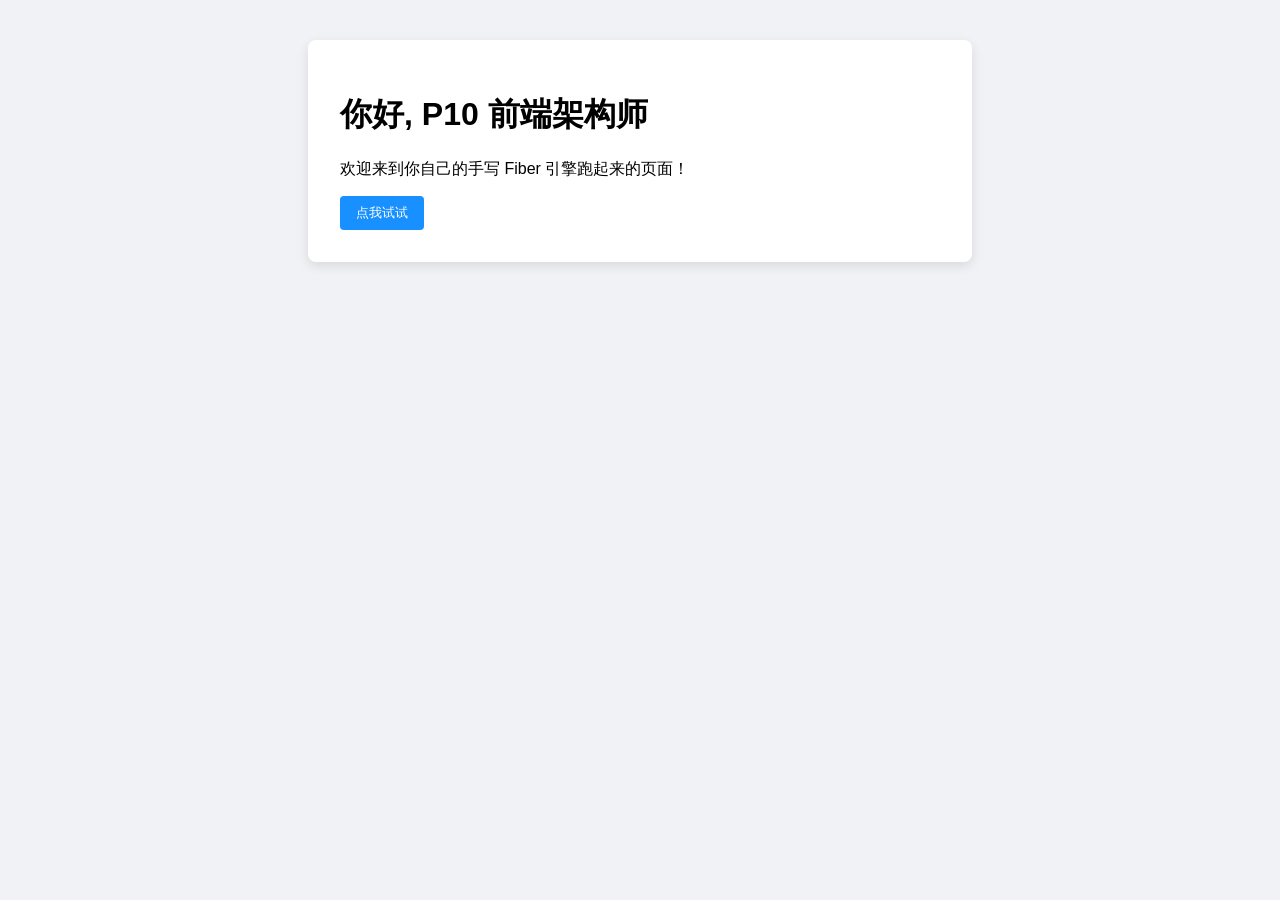
<file: projects/01-mini-react/demo/index.html>
<!DOCTYPE html>
<html lang="zh-CN">
<head>
  <meta charset="UTF-8">
  <title>手写 Mini React Demo</title>
  <style>
    body { font-family: -apple-system, BlinkMacSystemFont, "Segoe UI", Roboto, Helvetica, Arial, sans-serif; padding: 2rem; background: #f0f2f5; }
    #root { background: white; max-width: 600px; margin: 0 auto; padding: 2rem; border-radius: 8px; box-shadow: 0 4px 12px rgba(0,0,0,0.1); }
    button { background: #1890ff; color: white; border: none; padding: 8px 16px; border-radius: 4px; cursor: pointer; }
    button:hover { background: #40a9ff; }
  </style>
</head>
<body>
  <div id="root"></div>

  <!-- 使用 type="module" 支持我们写的 ES6 导入 -->
  <script type="module" src="./app.js"></script>
</body>
</html>
</file>
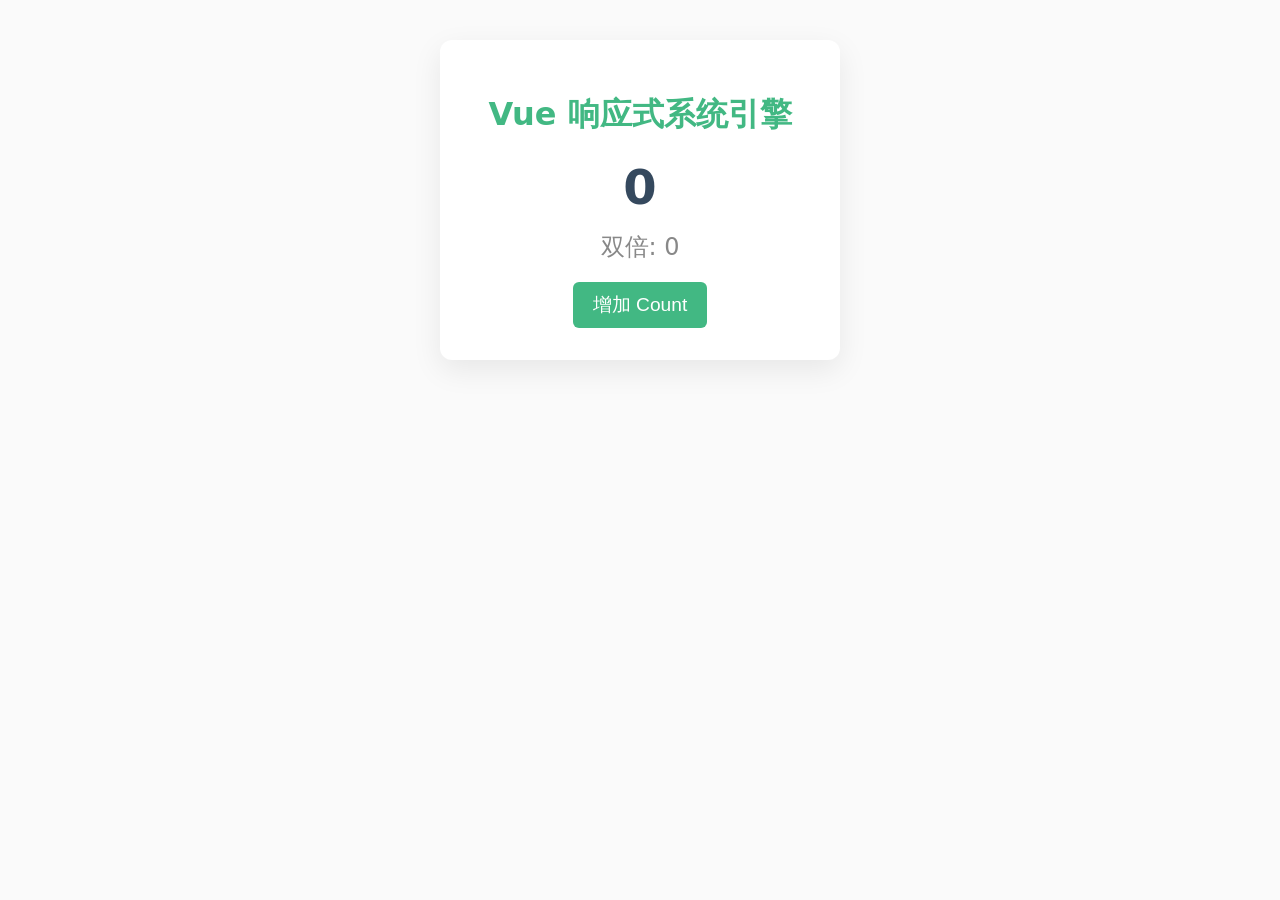
<file: projects/02-mini-vue-reactivity/demo/index.html>
<!DOCTYPE html>
<html lang="zh-CN">
<head>
  <meta charset="UTF-8">
  <title>手写 Mini Vue3 Reactivity</title>
  <style>
    body { font-family: system-ui, -apple-system, sans-serif; display: flex; justify-content: center; background: #fafafa; padding: 2rem; }
    #app { background: white; padding: 2rem 3rem; border-radius: 12px; box-shadow: 0 10px 30px rgba(0,0,0,0.08); text-align: center; }
    h1 { color: #42b883; }
    .counter { font-size: 3rem; font-weight: bold; color: #35495e; margin: 1rem 0; }
    .double { font-size: 1.5rem; color: #888; }
    button { background: #42b883; color: white; border: none; font-size: 1.2rem; padding: 10px 20px; border-radius: 6px; cursor: pointer; transition: 0.2s; }
    button:hover { background: #33a06f; }
  </style>
</head>
<body>
  <div id="app">
    <h1>Vue 响应式系统引擎</h1>
    <div class="counter" id="count-display">0</div>
    <div class="double" id="double-display">双倍: 0</div>
    <br/>
    <button id="btn">增加 Count</button>
  </div>

  <script type="module" src="./app.js"></script>
</body>
</html>
</file>
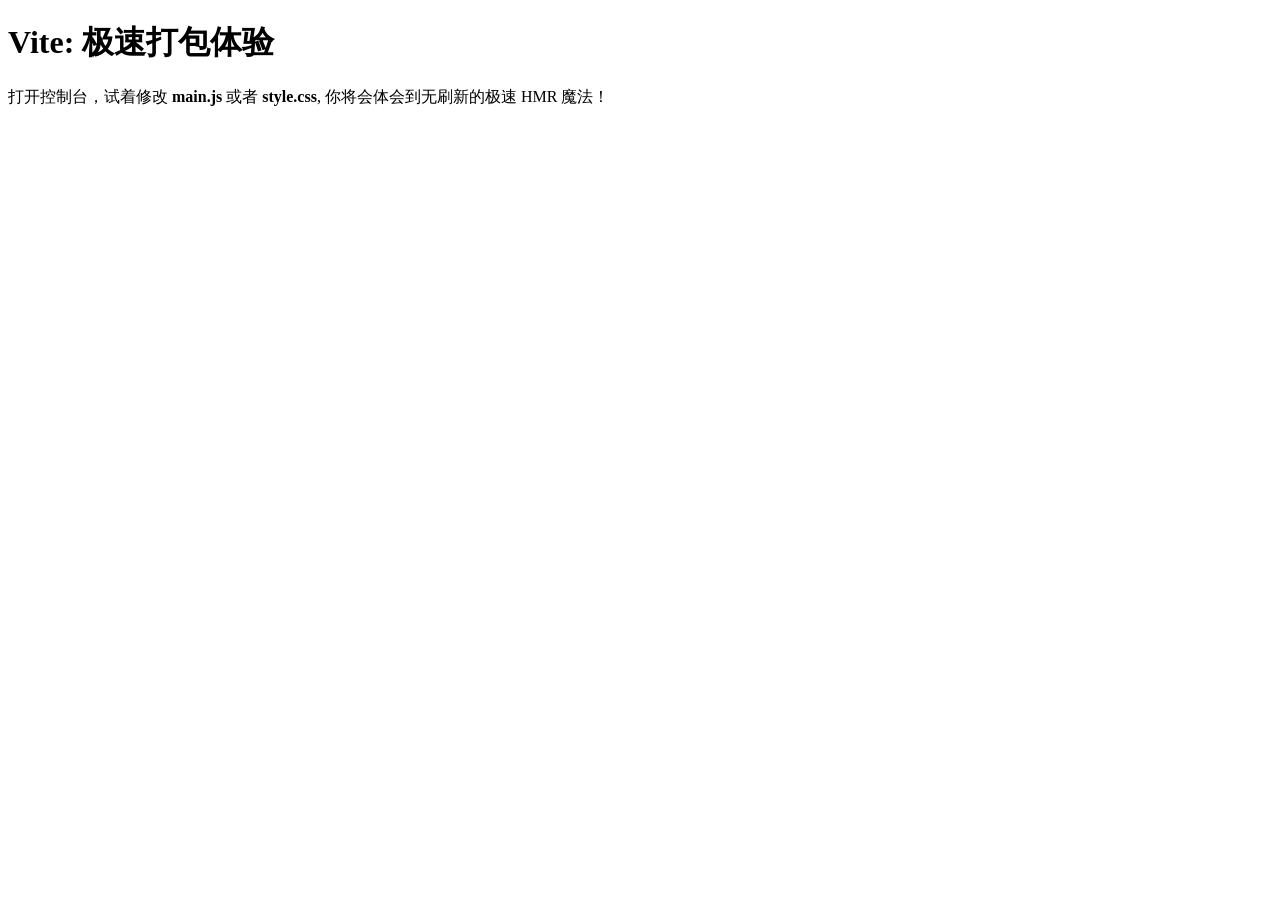
<file: projects/03-mini-vite/demo/index.html>
<!DOCTYPE html>
<html lang="zh-CN">
<head>
  <meta charset="UTF-8">
  <title>Mini Vite Demo</title>
</head>
<body>
  <h1>Vite: 极速打包体验</h1>
  <p>打开控制台，试着修改 <strong>main.js</strong> 或者 <strong>style.css</strong>, 你将会体会到无刷新的极速 HMR 魔法！</p>
  
  <div id="app"></div>

  <!-- 在传统的浏览器中，这里写 style 以外的文件是要报错的，这就是我们要拦截拦截接应的目标！-->
  <script type="module" src="./main.js"></script>
</body>
</html>
</file>
